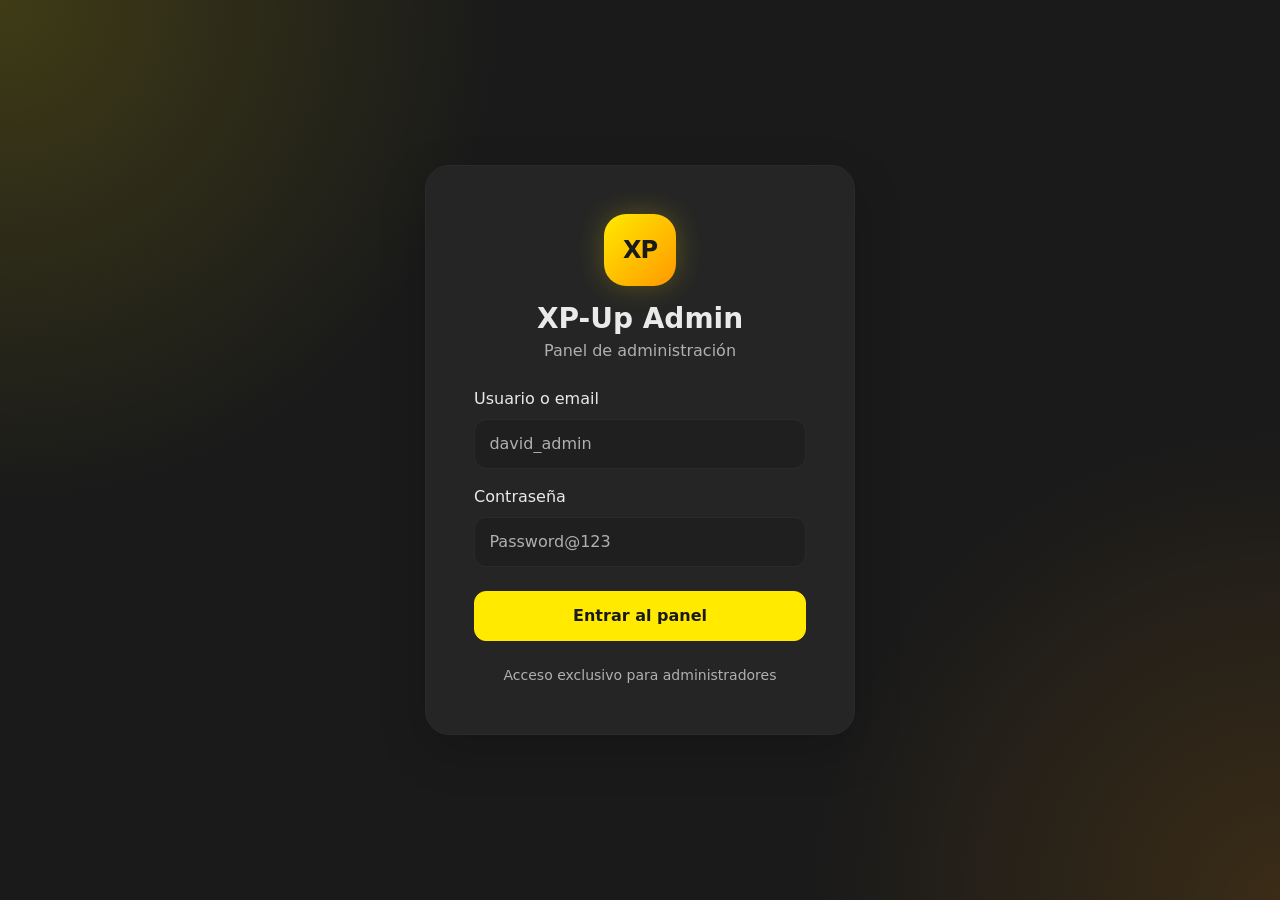
<file: index.html>
<!DOCTYPE html>
<html lang="es">
<head>
  <meta charset="UTF-8" />
  <meta name="viewport" content="width=device-width, initial-scale=1.0" />

  <title>XP-Up Admin | Login</title>

  <!-- Bootstrap -->
  <link
    href="https://cdn.jsdelivr.net/npm/bootstrap@5.3.8/dist/css/bootstrap.min.css"
    rel="stylesheet"
  />

  <!-- CSS propio -->
  <link rel="stylesheet" href="css/styles.css" />
</head>

<body class="login-page theme-classic">

  <!-- Pantalla de acceso al panel de administración -->
  <main class="container min-vh-100 d-flex align-items-center justify-content-center">
    <section class="card login-card shadow-lg">
      <div class="card-body p-4 p-md-5">

        <!-- Cabecera visual del login -->
        <div class="text-center mb-4">
          <div class="login-logo mb-3">
            XP
          </div>

          <h1 class="h3 fw-bold mb-1">XP-Up Admin</h1>
          <p class="text-muted mb-0">Panel de administración</p>
        </div>

        <!-- Mensaje de error del inicio de sesión -->
        <div id="loginAlert" class="alert alert-danger d-none" role="alert"></div>

        <!-- Formulario de autenticación -->
        <form id="loginForm">
          <div class="mb-3">
            <label for="identificador" class="form-label">Usuario o email</label>
            <input
              type="text"
              class="form-control"
              id="identificador"
              placeholder="david_admin"
              autocomplete="username"
              required
            />
          </div>

          <div class="mb-4">
            <label for="password" class="form-label">Contraseña</label>
            <input
              type="password"
              class="form-control"
              id="password"
              placeholder="Password@123"
              autocomplete="current-password"
              required
            />
          </div>

          <button id="loginButton" type="submit" class="btn btn-primary w-100">
            Entrar al panel
          </button>
        </form>

        <p class="text-center text-muted small mt-4 mb-0">
          Acceso exclusivo para administradores
        </p>

      </div>
    </section>
  </main>

  <!-- Bootstrap JS -->
  <script src="https://cdn.jsdelivr.net/npm/bootstrap@5.3.8/dist/js/bootstrap.bundle.min.js"></script>

  <!-- JS propio -->
  <script src="js/config.js"></script>
  <script src="js/storage.js"></script>
  <script src="js/auth.js"></script>
</body>
</html>
</file>
<file: css/styles.css>
:root {
  --xpup-radius: 18px;
}

/* ========================= */
/* TEMA XP-UP CLASSIC */
/* ========================= */

.theme-classic {
  --xpup-background: #1A1A1A;
  --xpup-card-background: #252525;
  --xpup-primary: #FFEA00;
  --xpup-primary-dark: #FFEA00;
  --xpup-accent: #FF9800;
  --xpup-text-primary: #EAEAEA;
  --xpup-text-secondary: #B0B0B0;
  --xpup-divider: #2A2A2A;
  --xpup-progress-track: #5A4710;
  --xpup-error: #FF5252;
}

/* ========================= */
/* TEMA XP-UP LIGHT BLUE */
/* ========================= */

.theme-light-blue {
  --xpup-background: #F7F8FA;
  --xpup-card-background: #FFFFFF;
  --xpup-primary: #2563EB;
  --xpup-primary-dark: #1E3A8A;
  --xpup-accent: #F59E0B;
  --xpup-text-primary: #111827;
  --xpup-text-secondary: #6B7280;
  --xpup-divider: #E5E7EB;
  --xpup-progress-track: #BFDBFE;
  --xpup-error: #DC2626;
}

/* ========================= */
/* BASE */
/* ========================= */

* {
  box-sizing: border-box;
}

body {
  background-color: var(--xpup-background);
  color: var(--xpup-text-primary);
  font-family: system-ui, -apple-system, BlinkMacSystemFont, "Segoe UI", sans-serif;
}

/* ========================= */
/* LOGIN */
/* ========================= */

.login-page {
  min-height: 100vh;
  background:
    radial-gradient(circle at top left, rgba(255, 234, 0, 0.16), transparent 32%),
    radial-gradient(circle at bottom right, rgba(255, 152, 0, 0.14), transparent 30%),
    var(--xpup-background);
}

.login-card {
  width: 100%;
  max-width: 430px;
  border: 1px solid var(--xpup-divider);
  border-radius: 24px;
  overflow: hidden;
  background-color: var(--xpup-card-background);
  color: var(--xpup-text-primary);
}

.login-logo {
  width: 72px;
  height: 72px;
  margin: 0 auto;
  border-radius: 22px;
  background: linear-gradient(135deg, var(--xpup-primary), var(--xpup-accent));
  color: #1A1A1A;
  display: flex;
  align-items: center;
  justify-content: center;
  font-weight: 900;
  font-size: 1.5rem;
  letter-spacing: -1px;
  box-shadow: 0 0 28px rgba(255, 234, 0, 0.24);
}

.login-card h1 {
  color: var(--xpup-text-primary);
}

.text-muted {
  color: var(--xpup-text-secondary) !important;
}

/* ========================= */
/* FORMULARIOS */
/* ========================= */

.form-label {
  color: var(--xpup-text-primary);
  font-weight: 500;
}

.form-control {
  border-radius: 12px;
  padding: 0.75rem 0.9rem;
  background-color: #1F1F1F;
  border: 1px solid var(--xpup-divider);
  color: var(--xpup-text-primary);
}

.form-control::placeholder {
  color: var(--xpup-text-secondary);
}

.form-control:focus {
  background-color: #1F1F1F;
  border-color: var(--xpup-primary);
  color: var(--xpup-text-primary);
  box-shadow: 0 0 0 0.2rem rgba(255, 234, 0, 0.18);
}

/* ========================= */
/* BOTONES */
/* ========================= */

.btn {
  border-radius: 12px;
  padding: 0.75rem 1rem;
  font-weight: 700;
}

.btn-primary {
  background-color: var(--xpup-primary);
  border-color: var(--xpup-primary);
  color: #1A1A1A;
}

.btn-primary:hover,
.btn-primary:focus {
  background-color: var(--xpup-accent);
  border-color: var(--xpup-accent);
  color: #1A1A1A;
}

/* ========================= */
/* ALERTAS */
/* ========================= */

.alert-danger {
  background-color: rgba(255, 82, 82, 0.14);
  border-color: rgba(255, 82, 82, 0.45);
  color: var(--xpup-error);
  border-radius: 14px;
}

/* ========================= */
/* LAYOUT ADMIN FUTURO */
/* ========================= */

.admin-wrapper {
  min-height: 100vh;
  display: flex;
  background-color: var(--xpup-background);
}

.sidebar {
  width: 260px;
  background-color: var(--xpup-card-background);
  border-right: 1px solid var(--xpup-divider);
  color: var(--xpup-text-primary);
  min-height: 100vh;
  padding: 1rem;
}

.sidebar a {
  display: block;
  color: var(--xpup-text-secondary);
  text-decoration: none;
  padding: 0.75rem 1rem;
  border-radius: 12px;
  margin-bottom: 0.25rem;
  font-weight: 500;
}

.sidebar a:hover,
.sidebar a.active {
  background-color: var(--xpup-primary);
  color: #1A1A1A;
}

.admin-main {
  flex: 1;
  padding: 1.5rem;
}

.admin-card,
.stat-card,
.table-card {
  background-color: var(--xpup-card-background);
  color: var(--xpup-text-primary);
  border: 1px solid var(--xpup-divider);
  border-radius: var(--xpup-radius);
}

.table {
  color: var(--xpup-text-primary);
}

.table thead th {
  color: var(--xpup-text-secondary);
  border-bottom-color: var(--xpup-divider);
}

.table td {
  border-color: var(--xpup-divider);
}


/* ========================= */
/* ADMIN LAYOUT */
/* ========================= */

.admin-content {
  flex: 1;
  min-height: 100vh;
  background-color: var(--xpup-background);
}

.topbar {
  min-height: 86px;
  padding: 1.25rem 1.5rem;
  border-bottom: 1px solid var(--xpup-divider);
  background-color: var(--xpup-card-background);
  display: flex;
  align-items: center;
  justify-content: space-between;
}

.sidebar-brand {
  display: flex;
  align-items: center;
  gap: 0.75rem;
}

.sidebar-logo {
  width: 48px;
  height: 48px;
  border-radius: 16px;
  background: linear-gradient(135deg, var(--xpup-primary), var(--xpup-accent));
  color: #1A1A1A;
  display: flex;
  align-items: center;
  justify-content: center;
  font-weight: 900;
}

.sidebar-title {
  color: var(--xpup-text-primary);
  font-weight: 800;
  line-height: 1.1;
}

.sidebar-subtitle {
  color: var(--xpup-text-secondary);
  font-size: 0.85rem;
}

.sidebar-nav {
  display: flex;
  flex-direction: column;
}

.admin-user-pill {
  border: 1px solid var(--xpup-divider);
  background-color: #1F1F1F;
  border-radius: 999px;
  padding: 0.45rem 0.85rem;
  display: flex;
  flex-direction: column;
  line-height: 1.1;
}

.admin-user-name {
  color: var(--xpup-text-primary);
  font-size: 0.9rem;
  font-weight: 700;
}

.admin-user-role {
  color: var(--xpup-primary);
  font-size: 0.75rem;
  font-weight: 700;
}

.stat-card {
  min-height: 140px;
  transition: transform 0.15s ease, border-color 0.15s ease;
}

.stat-card:hover {
  transform: translateY(-3px);
  border-color: var(--xpup-primary);
}

.stat-label {
  color: var(--xpup-text-secondary);
  margin-bottom: 0.5rem;
  font-weight: 600;
}

.stat-number {
  color: var(--xpup-primary);
  font-weight: 900;
  font-size: 2.3rem;
  margin: 0;
}

.btn-outline-warning {
  color: var(--xpup-primary);
  border-color: var(--xpup-primary);
}

.btn-outline-warning:hover {
  background-color: var(--xpup-primary);
  border-color: var(--xpup-primary);
  color: #1A1A1A;
}


/* ========================= */
/* ADMIN SECTIONS */
/* ========================= */

.admin-section-header {
  display: flex;
  align-items: flex-end;
  justify-content: space-between;
  gap: 1.5rem;
}

.admin-section-title h2 {
  color: var(--xpup-text-primary);
  font-weight: 800;
}

.admin-filter-form {
  display: flex;
  align-items: flex-end;
  gap: 0.75rem;
  flex-wrap: wrap;
  justify-content: flex-end;
}

.filter-field {
  min-width: 190px;
}

.filter-field-small {
  min-width: 130px;
}

.filter-actions {
  display: flex;
  gap: 0.5rem;
}

/* ========================= */
/* TABLE CARD */
/* ========================= */

.table-card {
  background-color: var(--xpup-card-background);
  border: 1px solid var(--xpup-divider);
  border-radius: 22px;
  overflow: hidden;
}

.table-card .card-body {
  background-color: var(--xpup-card-background);
  color: var(--xpup-text-primary);
}

/* ========================= */
/* XP-UP DARK TABLE */
/* ========================= */

.table-responsive {
  border: 1px solid var(--xpup-divider);
  border-radius: 16px;
  overflow: hidden;
  background-color: var(--xpup-card-background);
}

.xpup-table {
  margin-bottom: 0;

  --bs-table-bg: var(--xpup-card-background);
  --bs-table-color: var(--xpup-text-primary);
  --bs-table-border-color: var(--xpup-divider);
  --bs-table-hover-bg: rgba(255, 234, 0, 0.055);
  --bs-table-hover-color: var(--xpup-text-primary);
}

.xpup-table > :not(caption) > * > * {
  background-color: var(--xpup-card-background) !important;
  color: var(--xpup-text-primary) !important;
  border-color: var(--xpup-divider) !important;
  box-shadow: none !important;
}

.xpup-table thead th {
  background-color: #1F1F1F !important;
  color: var(--xpup-text-secondary) !important;
  border-bottom: 1px solid var(--xpup-divider) !important;
  font-size: 0.75rem;
  text-transform: uppercase;
  letter-spacing: 0.05em;
  white-space: nowrap;
  padding: 0.95rem 0.75rem;
}

.xpup-table tbody td {
  vertical-align: middle;
  white-space: nowrap;
  padding: 0.95rem 0.75rem;
}

.xpup-table tbody tr:hover td {
  background-color: rgba(255, 234, 0, 0.045) !important;
}

/* ========================= */
/* USER AVATAR / BADGES */
/* ========================= */

.user-avatar {
  width: 38px;
  height: 38px;
  border-radius: 12px;
  background: linear-gradient(135deg, var(--xpup-primary), var(--xpup-accent));
  color: #1A1A1A;
  display: flex;
  align-items: center;
  justify-content: center;
  font-weight: 900;
  font-size: 0.85rem;
  flex-shrink: 0;
}

.badge {
  border-radius: 999px;
  padding: 0.45rem 0.7rem;
  font-weight: 800;
}

.role-user {
  background-color: rgba(176, 176, 176, 0.14);
  color: var(--xpup-text-secondary);
  border: 1px solid rgba(176, 176, 176, 0.25);
}

.role-admin {
  background-color: rgba(255, 152, 0, 0.14);
  color: var(--xpup-accent);
  border: 1px solid rgba(255, 152, 0, 0.35);
}

.role-superadmin {
  background-color: rgba(255, 234, 0, 0.16);
  color: var(--xpup-primary);
  border: 1px solid rgba(255, 234, 0, 0.4);
}

/* ========================= */
/* FORM CONTROLS DARK */
/* ========================= */

.form-control-sm,
.form-select-sm {
  min-height: 46px;
  padding: 0.55rem 0.85rem;
}

.form-select {
  border-radius: 12px;
  background-color: #1F1F1F;
  border: 1px solid var(--xpup-divider);
  color: var(--xpup-text-primary);
}

.form-select:focus {
  background-color: #1F1F1F;
  border-color: var(--xpup-primary);
  color: var(--xpup-text-primary);
  box-shadow: 0 0 0 0.2rem rgba(255, 234, 0, 0.18);
}

.form-select option {
  background-color: #1F1F1F;
  color: var(--xpup-text-primary);
}

.btn-sm {
  min-height: 46px;
  padding: 0.55rem 0.95rem;
}

.btn-outline-secondary {
  color: var(--xpup-text-secondary);
  border-color: var(--xpup-divider);
}

.btn-outline-secondary:hover {
  background-color: var(--xpup-divider);
  border-color: var(--xpup-divider);
  color: var(--xpup-text-primary);
}

/* ========================= */
/* RESPONSIVE */
/* ========================= */

@media (max-width: 992px) {
  .admin-section-header {
    align-items: stretch;
    flex-direction: column;
  }

  .admin-filter-form {
    justify-content: flex-start;
  }

  .filter-field,
  .filter-field-small {
    min-width: 100%;
  }

  .filter-actions {
    width: 100%;
  }

  .filter-actions .btn {
    flex: 1;
  }
}

.post-thumb {
  width: 56px;
  height: 56px;
  object-fit: cover;
  border-radius: 14px;
  border: 1px solid var(--xpup-divider);
  background: var(--xpup-card-background);
}

.post-thumb-placeholder {
  width: 56px;
  height: 56px;
  border-radius: 14px;
  display: flex;
  align-items: center;
  justify-content: center;
  background: linear-gradient(135deg, var(--xpup-primary), var(--xpup-accent));
  color: #111827;
  font-weight: 800;
  font-size: 0.85rem;
}

.post-detail-placeholder {
  min-height: 180px;
  border-radius: 18px;
  border: 1px dashed var(--xpup-divider);
  display: flex;
  align-items: center;
  justify-content: center;
  color: var(--xpup-text-secondary);
  background: rgba(255, 255, 255, 0.03);
}

.xpup-modal {
  background: var(--xpup-card-background);
  color: var(--xpup-text-primary);
  border: 1px solid var(--xpup-divider);
  border-radius: 22px;
}

.xpup-modal .modal-header,
.xpup-modal .modal-footer {
  border-color: var(--xpup-divider);
}

.xpup-modal .form-control,
.xpup-modal .form-select {
  background-color: #181818;
  color: var(--xpup-text-primary);
  border-color: var(--xpup-divider);
}

.xpup-modal .form-control:focus,
.xpup-modal .form-select:focus {
  background-color: #181818;
  color: var(--xpup-text-primary);
  border-color: var(--xpup-primary);
  box-shadow: 0 0 0 0.2rem rgba(255, 234, 0, 0.15);
}

/* ========================= */
/* FIX LAYOUT POSTS / TABLAS GRANDES */
/* ========================= */

.admin-wrapper {
  display: flex;
  min-height: 100vh;
  width: 100%;
}

.sidebar {
  width: 260px;
  min-width: 260px;
  max-width: 260px;
  flex: 0 0 260px;
  flex-shrink: 0;
}

.admin-content {
  flex: 1;
  min-width: 0;
  overflow-x: hidden;
}

.admin-main {
  width: 100%;
  min-width: 0;
}

.table-card {
  width: 100%;
  overflow: hidden;
}

.table-responsive {
  width: 100%;
  overflow-x: auto;
  overflow-y: hidden;
}

/* Evita que la tabla de publicaciones reviente el layout */
.xpup-table {
  min-width: 1200px;
}

/* ========================= */
/* MODALS ADMIN */
/* ========================= */

.xpup-modal {
  background-color: var(--xpup-card-background);
  color: var(--xpup-text-primary);
  border: 1px solid var(--xpup-divider);
  border-radius: 22px;
}

.xpup-modal .modal-header,
.xpup-modal .modal-footer {
  border-color: var(--xpup-divider);
}

.xpup-modal .modal-title {
  color: var(--xpup-text-primary);
  font-weight: 800;
}

.alert-success {
  background-color: rgba(255, 234, 0, 0.12);
  border-color: rgba(255, 234, 0, 0.35);
  color: var(--xpup-primary);
  border-radius: 14px;
}

.btn-danger {
  background-color: var(--xpup-error);
  border-color: var(--xpup-error);
  color: #1A1A1A;
}

.btn-danger:hover {
  background-color: #ff7676;
  border-color: #ff7676;
  color: #1A1A1A;
}

.btn-outline-danger {
  color: var(--xpup-error);
  border-color: var(--xpup-error);
}

.btn-outline-danger:hover {
  background-color: var(--xpup-error);
  border-color: var(--xpup-error);
  color: #1A1A1A;
}
</file>
